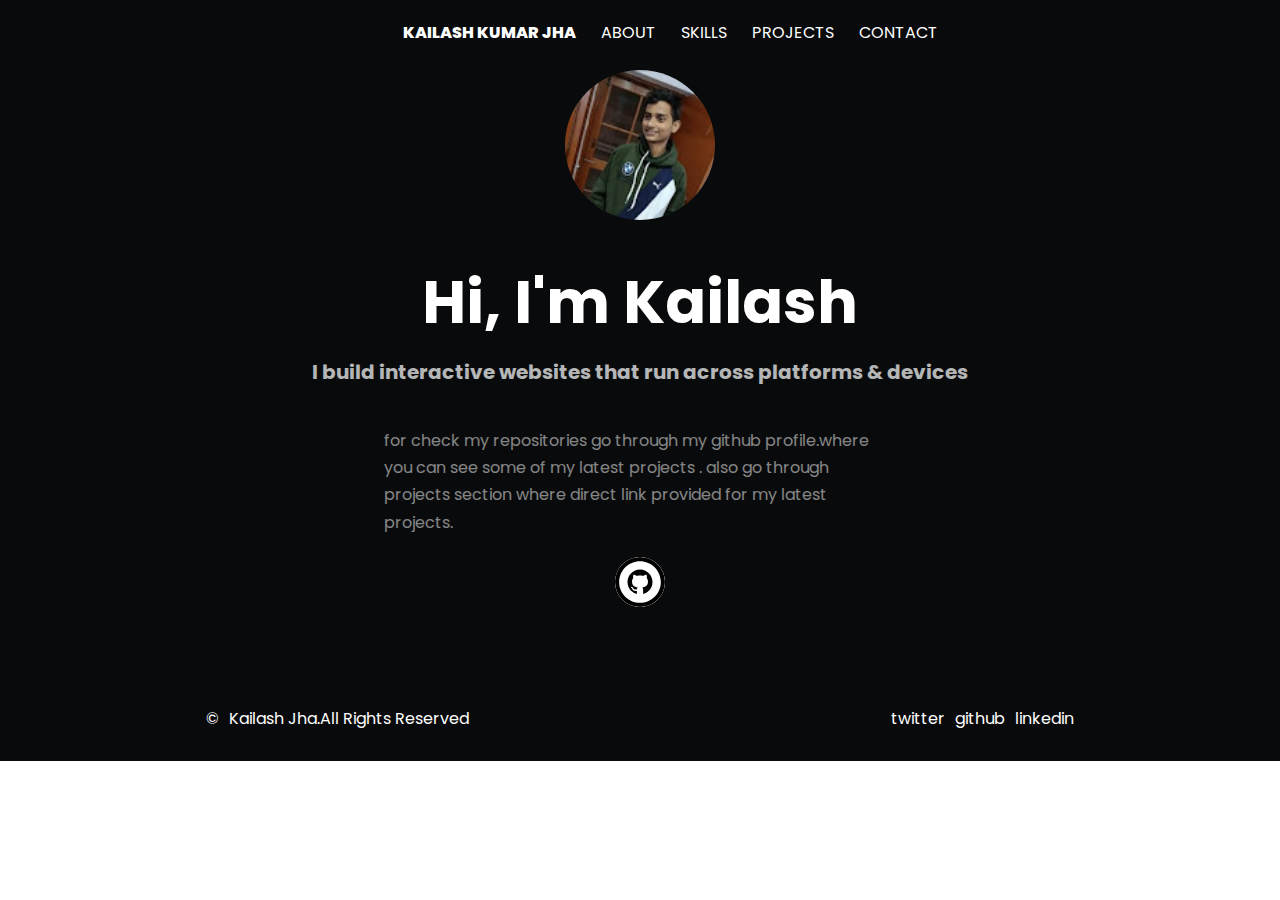
<file: index.html>
<!DOCTYPE html>
<html lang="en">

<head>
    <meta charset="UTF-8">
    <meta http-equiv="X-UA-Compatible" content="IE=edge">
    <meta name="viewport" content="width=device-width, initial-scale=1.0">
    <title>HOME</title>
    <link rel="stylesheet" href="style/common.css">
    <link rel="preconnect" href="https://fonts.googleapis.com">
    <link rel="preconnect" href="https://fonts.gstatic.com" crossorigin>
    <link href="https://fonts.googleapis.com/css2?family=Poppins:ital,wght@0,100;0,200;0,300;1,400&display=swap"
        rel="stylesheet">
    <link rel="stylesheet" href="/style/style.css">
</head>

<body>
    <div class="container__1">
        <div class="container__1_left">
            <a href="/"> KAILASH KUMAR JHA</a>
        </div>
        <div class="container__1_right">
            <ul>
                <li><a href="/about.html">ABOUT</a></li>
                <li><a href="/skill.html">SKILLS</a></li>
                <li><a href="/project.html">PROJECTS</a></li>
                <li><a href="/contact.html">CONTACT</a></li>
            </ul>
        </div>
    </div>
    <div class="container__2">
        <div class="container__2__1">
            <img src="./image/kailash.jpg" alt="loading">
        </div>
        <div class="container__2__2">
            <h1>Hi, I'm Kailash</h1>
        </div>
        <div class="container__2__3">
            <h4> I build interactive websites that run across platforms & devices</h4>
        </div>
        <div class="container__2__4">
            <p>for check my repositories go through my github profile.where you can see some of my latest projects .
                also go through projects section where direct link provided for my latest projects.
            </p>
        </div>
        <div class="container__2__5">
            <a href="https://github.com/kailash2002"><img src="./image/github_logo.svg" alt="github loading"></a>
        </div>
    </div>
    <div class="footer">
        <div class="footer__left">
            <p>&#169;</p>
            <a href="/">Kailash Jha.All Rights Reserved</a>
        </div>
        <div class="footer__right">
            <ul>
                <li><a href="https://twitter.com/U_N_b_reakable?t=1L-o2wAADX4NZEIi2B-B5Q&s=08">twitter</a></li>
                <li><a href="https://github.com/kailash2002">github</a></li>
                <li><a href="https://www.linkedin.com/in/kailash-kumar-jha-653947216">linkedin</a></li>
            </ul>
        </div>
    </div>
</body>

</html>
</file>
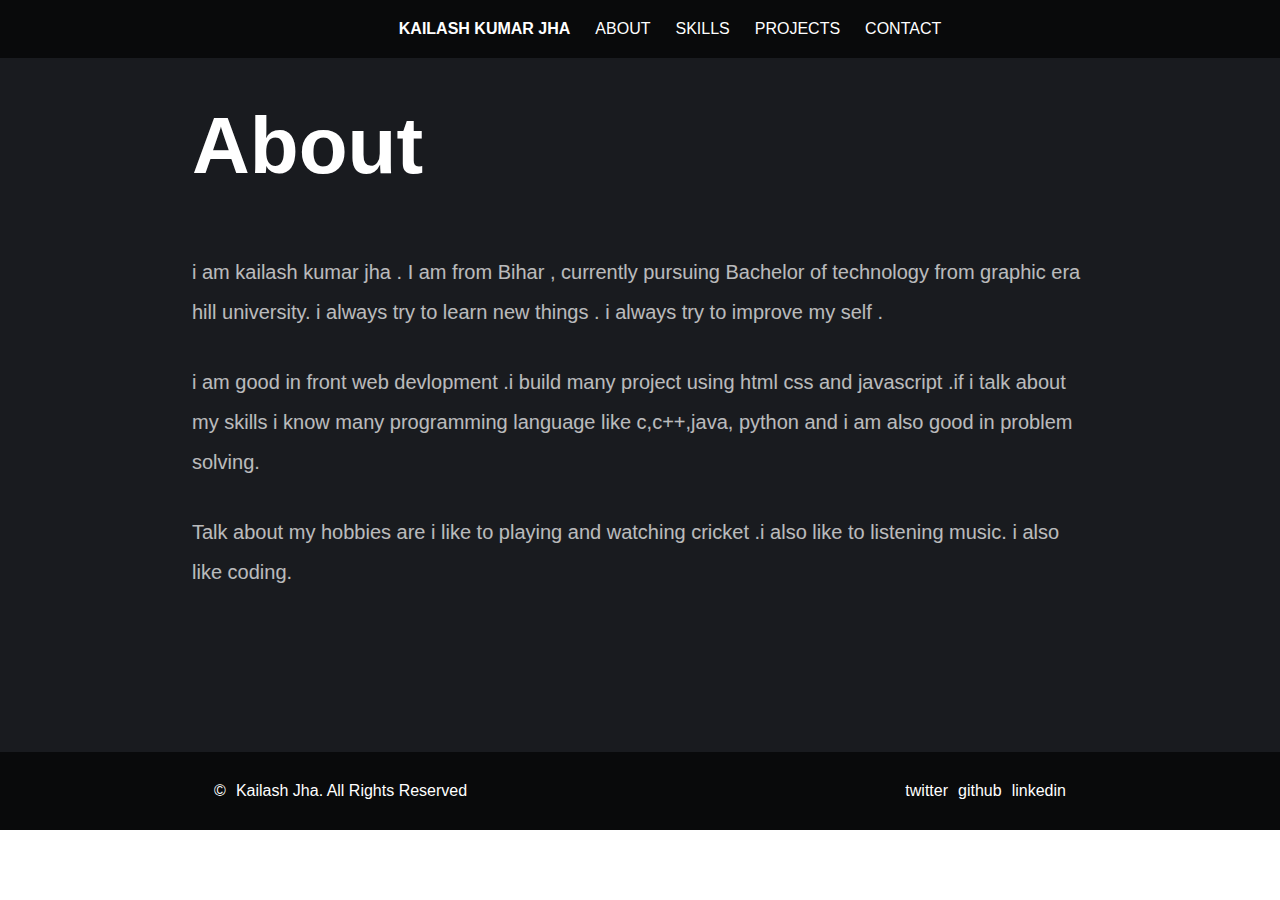
<file: about.html>
<!DOCTYPE html>
<html lang="en">

<head>
    <meta charset="UTF-8">
    <meta http-equiv="X-UA-Compatible" content="IE=edge">
    <meta name="viewport" content="width=device-width, initial-scale=1.0">
    <title>ABOUT</title>
    <link rel="stylesheet" href="style/common.css">
    <link rel="stylesheet" href="style/about.css">
</head>

<body>

    <div class="container__1">
        <div class="container__1_left">
            <a href="/"> KAILASH KUMAR JHA</a>
        </div>
        <div class="container__1_right">
            <ul>
                <li><a href="/about.html">ABOUT</a></li>
                <li><a href="/skill.html">SKILLS</a></li>
                <li><a href="/project.html">PROJECTS</a></li>
                <li><a href="/contact.html">CONTACT</a></li>
            </ul>
        </div>
    </div>
    <div class="outer__body">
        <div class="container">
            <h1>About</h1>
        </div>
        <div class="container2">
            <div class="container2__para">
                <p>i am kailash kumar jha . I am from Bihar ,
                    currently pursuing Bachelor of technology from graphic era hill university.
                    i always try to learn new things . i always try to improve my self .
                </p>
            </div>
            <div class="container2__para">
                <p>i am good in front web devlopment .i build many project using html
                    css and javascript .if i talk about my skills i know many programming
                    language like c,c++,java, python and i am also good in problem
                    solving.

                </p>
            </div>
            <div class="container2__para">
                <p>Talk about my hobbies are i like to playing and watching cricket .i also like to listening music.
                    i also like coding.

                </p>
            </div>
        </div>
    </div>
    <div class="footer">
        <div class="footer__left">
            <p>&#169;</p>
            <a href="/">Kailash Jha. All Rights Reserved</a>
        </div>
        <div class="footer__right">
            <ul>
                <li><a href="https://twitter.com/U_N_b_reakable?t=1L-o2wAADX4NZEIi2B-B5Q&s=08">twitter</a></li>
                <li><a href="https://github.com/kailash2002">github</a></li>
                <li><a href="https://www.linkedin.com/in/kailash-kumar-jha-653947216">linkedin</a></li>
            </ul>
        </div>
    </div>
</body>

</html>
</file>
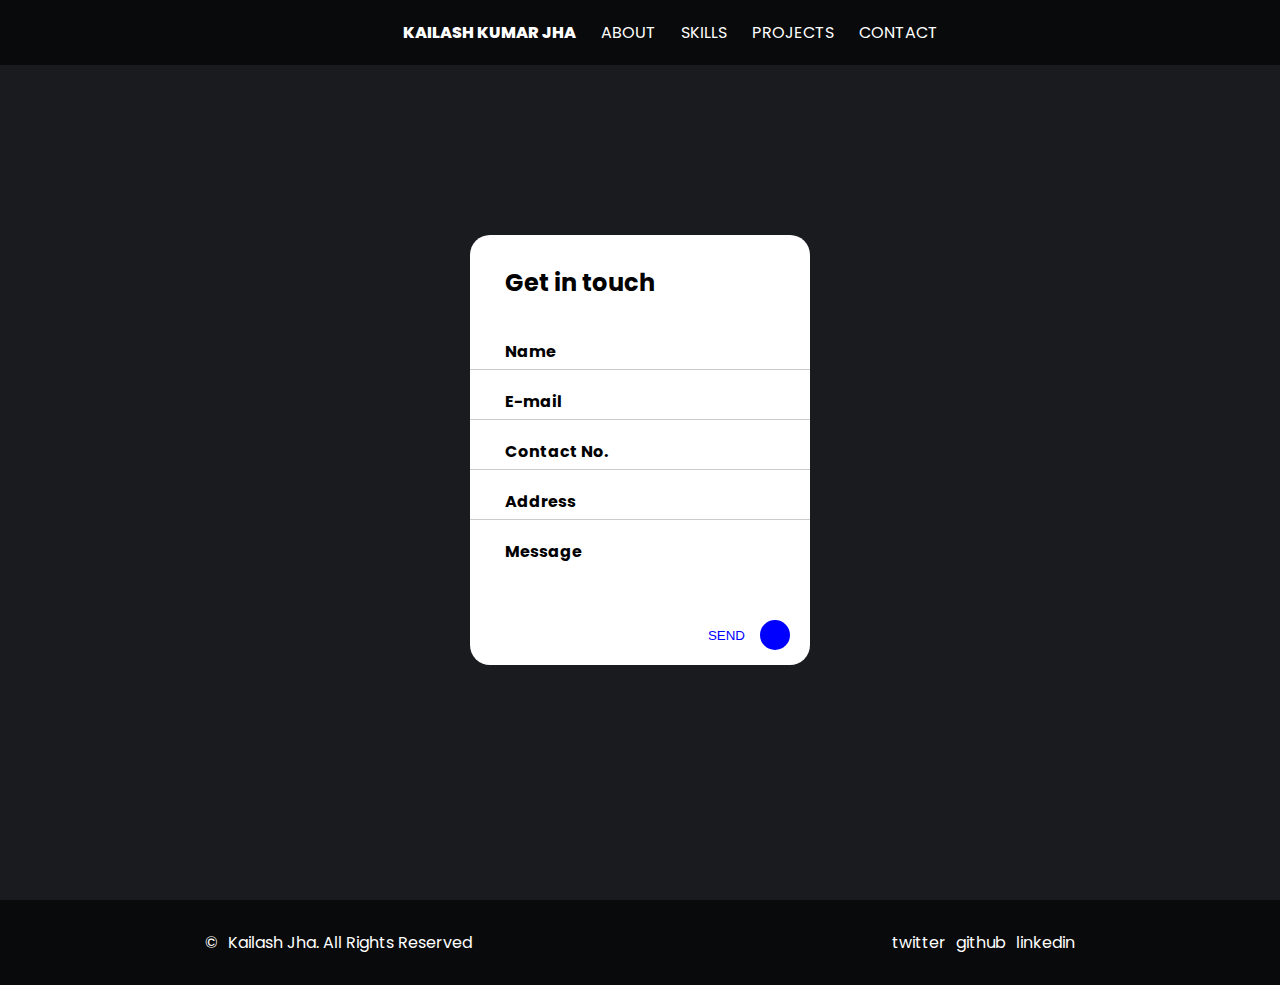
<file: contact.html>
<!DOCTYPE html>
<html lang="en">
<head>
    <meta charset="UTF-8">
    <meta http-equiv="X-UA-Compatible" content="IE=edge">
    <meta name="viewport" content="width=device-width, initial-scale=1.0">
    <title>CONTACT</title>
    <link rel="stylesheet" href="style/common.css">
    <link rel="stylesheet" href="style/contact.css">
</head>
<body>
    <div class="container__1">
        <div class="container__1_left">
            <a href="/"> KAILASH KUMAR JHA</a>
        </div>
        <div class="container__1_right">
            <ul>
                <li><a href="/about.html">ABOUT</a></li>
                <li><a href="/skill.html">SKILLS</a></li>
                <li><a href="/project.html">PROJECTS</a></li>
                <li><a href="/contact.html">CONTACT</a></li>
            </ul>
        </div>
    </div>
    <!-- Contact form start -->
    <div class="container">
        <div class="card">
            <div class="top-div">
                <h2>Get in touch</h2>
                <i class="fa fa-close"></i>
            </div>
            <div class="details">
                <div class="input-text">
                    <input type="text" required="required">
                    <span>Name</span>
                </div>
                 <div class="input-text">
                    <input type="text" required="required">
                    <span>E-mail</span>
                </div>
                 <div class="input-text">
                    <input type="text" required="required">
                    <span>Contact No.</span>
                </div>
                 <div class="input-text">
                    <input type="text" required="required">
                    <span>Address</span>
                </div>
                 <div class="input-text">
                    <input type="text" required="required">
                    <span>Message</span>
                </div>
            </div>
            <div class="last">
                <button>SEND</button>
                <span><i class="fa fa-envelope-o"></i></span>
            </div>
        </div>
    </div>
    <!-- Contact form end -->
    <div class="footer">
        <div class="footer__left">
            <p>&#169;</p>
            <a href="/">Kailash Jha. All Rights Reserved</a>
        </div>
        <div class="footer__right">
            <ul>
                <li><a href="https://twitter.com/U_N_b_reakable?t=1L-o2wAADX4NZEIi2B-B5Q&s=08">twitter</a></li>
                <li><a href="https://github.com/kailash2002">github</a></li>
                <li><a href="https://www.linkedin.com/in/kailash-kumar-jha-653947216">linkedin</a></li>
            </ul>
        </div>
    </div>   
    <script src="https://cdnjs.cloudflare.com/ajax/libs/jquery/3.2.1/jquery.min.js" ></script>
    <script src="https://cdnjs.cloudflare.com/ajax/libs/font-awesome/4.7.0/css/font-awesome.min.css"></script>
</body>
</html>
</file>
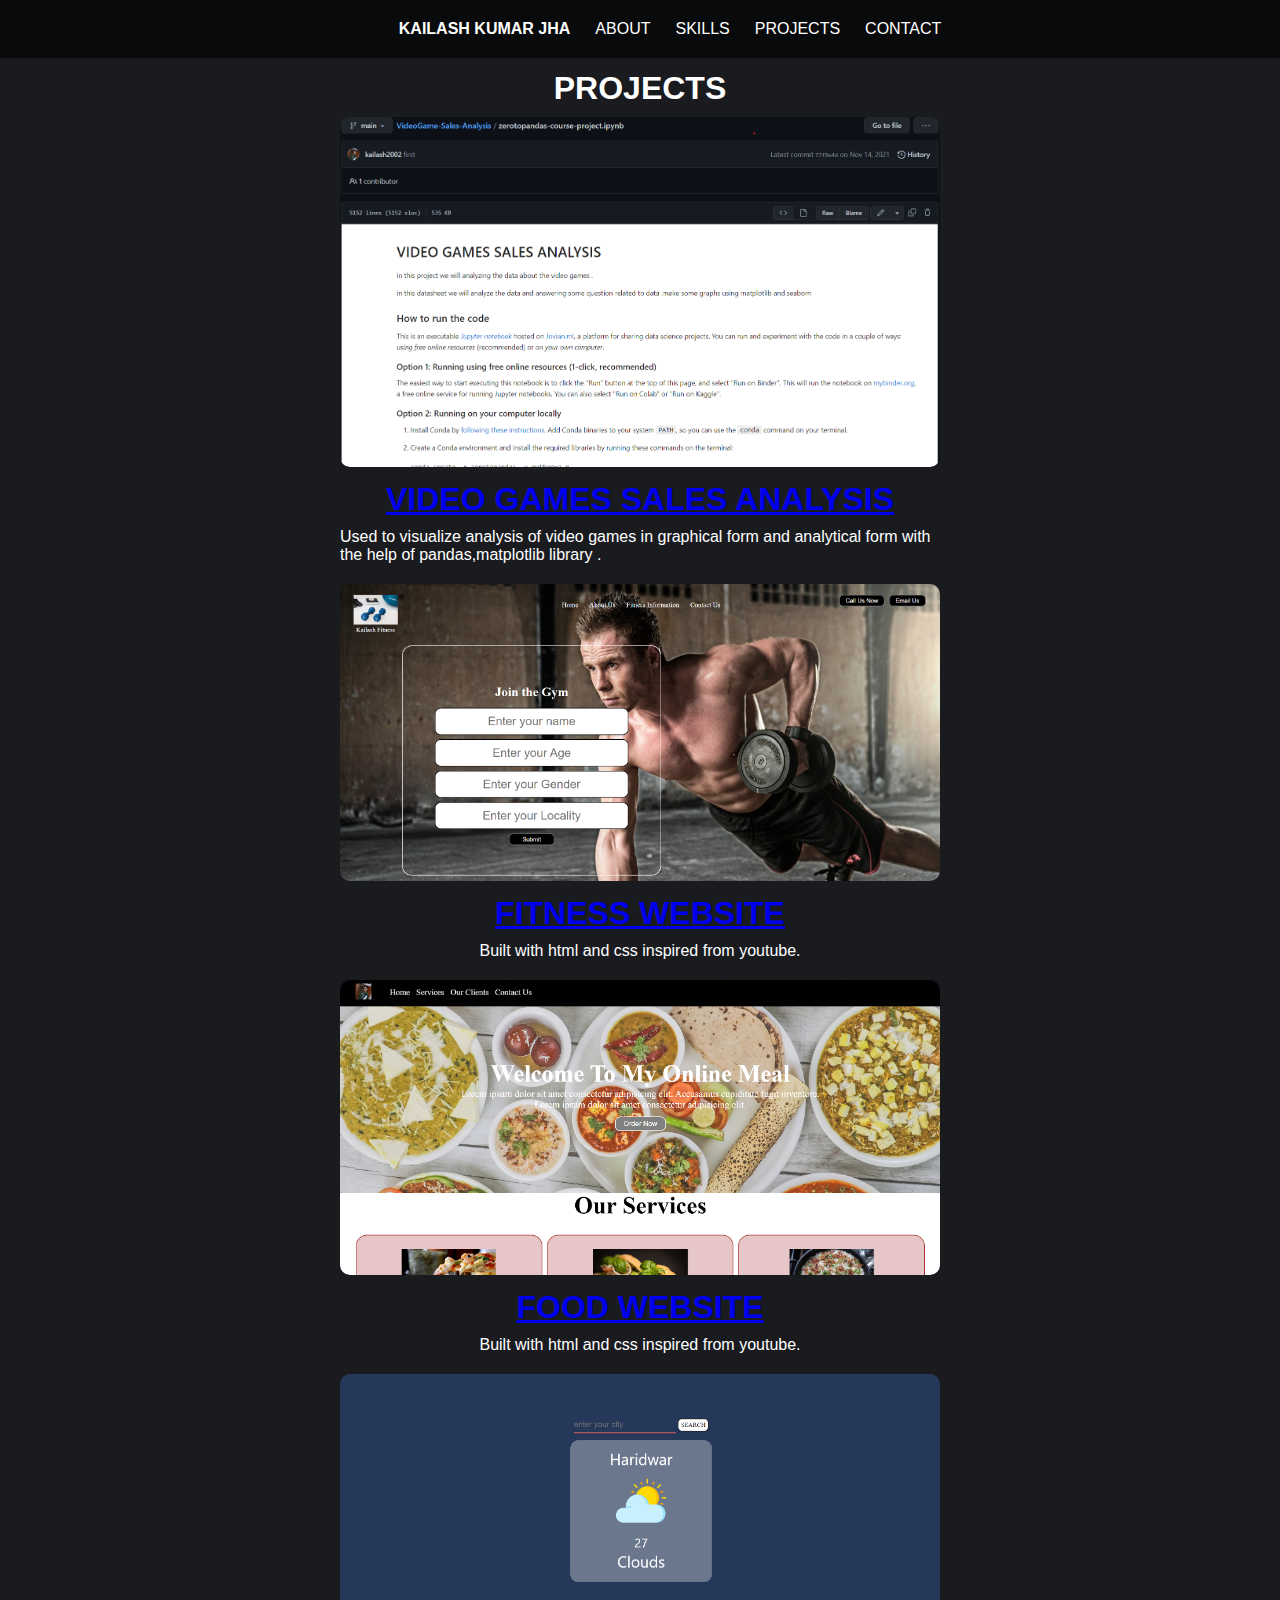
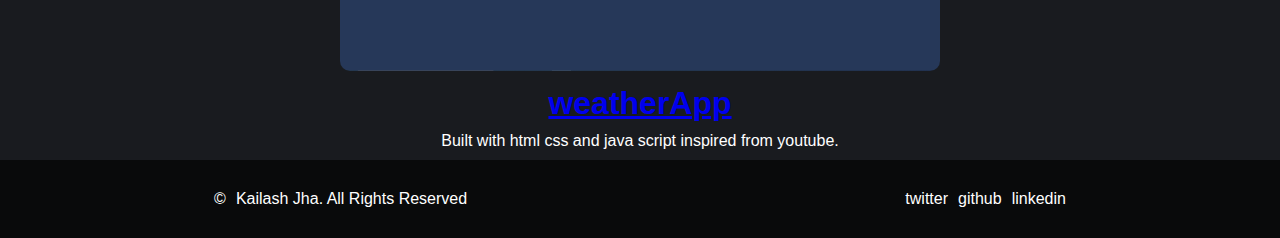
<file: project.html>
<!DOCTYPE html>
<html lang="en">

<head>
    <meta charset="UTF-8">
    <meta http-equiv="X-UA-Compatible" content="IE=edge">
    <meta name="viewport" content="width=device-width, initial-scale=1.0">
    <title>PROJECTS</title>
    <link rel="stylesheet" href="/style/common.css">
    <link rel="stylesheet" href="/style/project.css">
</head>

<body>
    <div class="container__1">
        <div class="container__1_left">
            <a href="/"> KAILASH KUMAR JHA</a>
        </div>
        <div class="container__1_right">
            <ul>
                <li><a href="/about.html">ABOUT</a></li>
                <li><a href="/skill.html">SKILLS</a></li>
                <li><a href="/project.html">PROJECTS</a></li>
                <li><a href="/contact.html">CONTACT</a></li>
            </ul>
        </div>
    </div>
    <div class="outer_body">
        <div class="project">
            <h1>PROJECTS</h1>
        </div>
        <div class="outerbox">
            <div class="image">
                <img src="/image/vgsa.png" alt="network error">
            </div>
            <div class="title">
                <h1><a
                        href="https://github.com/kailash2002/VideoGame-Sales-Analysis/blob/main/zerotopandas-course-project.ipynb">VIDEO
                        GAMES SALES ANALYSIS</a></h1>
            </div>
            <div class="description">Used to visualize analysis of video games in graphical form and analytical form
                with the help of pandas,matplotlib library .
            </div>


        </div>
        <div class="outerbox">
            <div class="image">
                <img src="/image/fitw.png" alt="network error">
            </div>
            <div class="title">
                <h1><a href="https://kailash2002.github.io/Fitness-Website/">FITNESS WEBSITE</a></h1>
            </div>
            <div class="description">Built with html and css inspired from youtube.
            </div>
        </div>
        <div class="outerbox">
            <div class="image">
                <img src="/image/fw.png" alt="network error">
            </div>
            <div class="title">
                <h1><a href="https://kailash2002.github.io/Food-delivery-website/">FOOD WEBSITE</a></h1>
            </div>
            <div class="description">Built with html and css inspired from youtube.
            </div>
        </div>
        <div class="outerbox">
            <div class="image">
                <img src="/image/ww.png" alt="network error">
            </div>
            <div class="title">
                <h1><a href="https://kailash2002.github.io/weatherApp/">weatherApp</a></h1>
            </div>
            <div class="description">Built with html  css and java script  inspired from youtube.
            </div>
        </div>
    </div>
    <div class="footer">
        <div class="footer__left">
            <p>&#169;</p>
            <a href="/">Kailash Jha. All Rights Reserved</a>
        </div>
        <div class="footer__right">
            <ul>
                <li><a href="https://twitter.com/U_N_b_reakable?t=1L-o2wAADX4NZEIi2B-B5Q&s=08">twitter</a></li>
                <li><a href="https://github.com/kailash2002">github</a></li>
                <li><a href="https://www.linkedin.com/in/kailash-kumar-jha-653947216">linkedin</a></li>
            </ul>
        </div>
    </div>
</body>

</html>
</file>
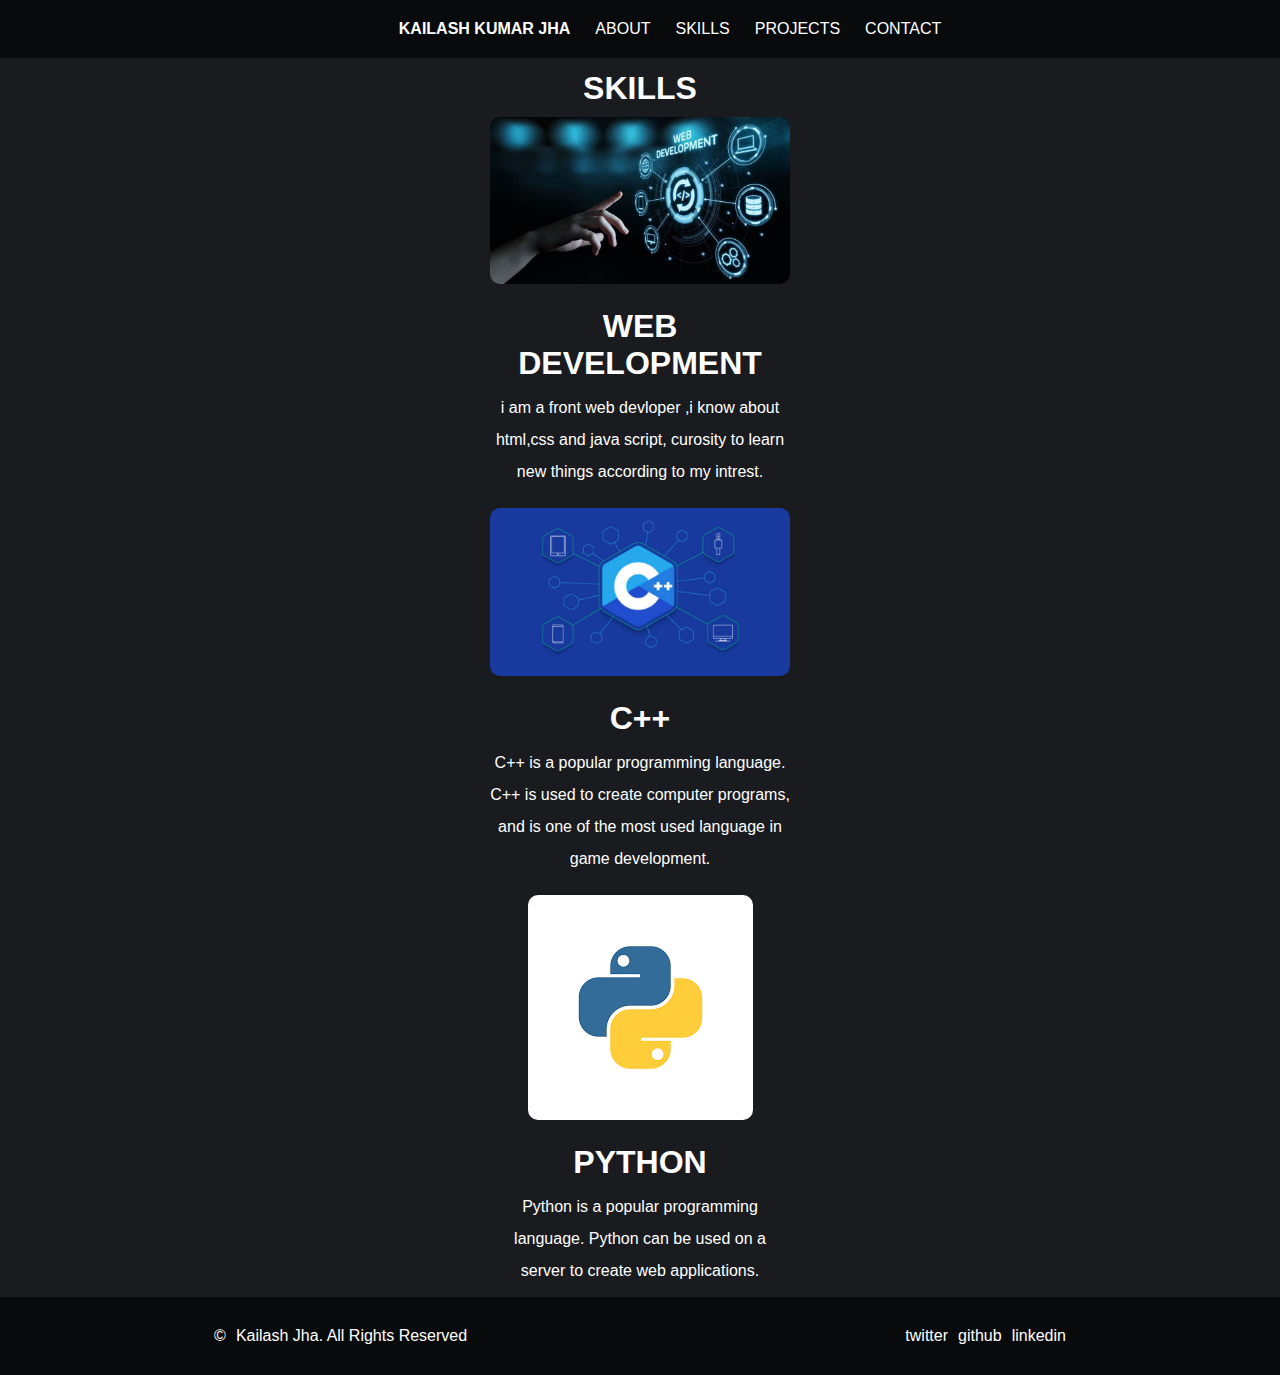
<file: skill.html>
<!DOCTYPE html>
<html lang="en">

<head>
    <meta charset="UTF-8">
    <meta http-equiv="X-UA-Compatible" content="IE=edge">
    <meta name="viewport" content="width=device-width, initial-scale=1.0">
    <title>SKILL</title>
    <link rel="stylesheet" href="style/common.css">
    <link rel="stylesheet" href="style/skill.css">

</head>

<body>
    <div class="container__1">
        <div class="container__1_left">
            <a href="/"> KAILASH KUMAR JHA</a>
        </div>
        <div class="container__1_right">
            <ul>
                <li><a href="/about.html">ABOUT</a></li>
                <li><a href="/skill.html">SKILLS</a></li>
                <li><a href="/project.html">PROJECTS</a></li>
                <li><a href="/contact.html">CONTACT</a></li>
            </ul>
        </div>
    </div>
    <div class="outer__body">

        <div class="skill">
            <h1>SKILLS</h1>
        </div>
        <div class="card">
            <div class="outerbox">
                <div class="image">
                    <img src="./image/web-d.jpg" alt="image loading">
                </div>
                <div class="title">
                    <h1>WEB DEVELOPMENT</h1>
                </div>
                <div class="descr">
                    i am a front web devloper ,i know about html,css and java script,
                    curosity to learn new things according to my intrest.
                </div>

            </div>
        </div>

        <div class="card">
            <div class="outerbox">
                <div class="image">
                    <img src="./image/c++.webp" alt="image loading">
                </div>
                <div class="title">
                    <h1>C++</h1>
                </div>
                <div class="descr">
                    C++ is a popular programming language. C++ is used to create computer programs, and is one of the
                    most used language in game development.
                </div>
            </div>
        </div>
        <div class="card">
            <div class="outerbox">
                <div class="image">
                    <img src="./image/python.png" alt="image loading">
                </div>
                <div class="title">
                    <h1>PYTHON</h1>
                </div>
                <div class="descr">
                    Python is a popular programming language. Python can be used on a server to create web
                    applications.
                </div>

            </div>
        </div>
    </div>


    <div class="footer">
        <div class="footer__left">
            <p>&#169;</p>
            <a href="/">Kailash Jha. All Rights Reserved</a>
        </div>
        <div class="footer__right">
            <ul>
                <li><a href="https://twitter.com/U_N_b_reakable?t=1L-o2wAADX4NZEIi2B-B5Q&s=08">twitter</a></li>
                <li><a href="https://github.com/kailash2002">github</a></li>
                <li><a href="https://www.linkedin.com/in/kailash-kumar-jha-653947216">linkedin</a></li>
            </ul>
        </div>
    </div>


</body>

</html>
</file>
<file: style/common.css>
* {
    margin: 0px;
    padding: 0px;
    --background-color: #090A0B;
}


body {
    font-family: 'Poppins', sans-serif;
    display: block;
    
    overflow-x: hidden;
    color: white;

}

.container__1 {
    position: fixed;
    /* z-index: 10000; */
    display: flex;
    justify-content: center;
    align-items: center;
    /* border: 1px solid white; */
    padding: 20px 30px;
    /* margin: 20   px 0px; */
    width: 100%;
    background-color: var(--background-color);

}

.container__1_left {}

.container__1_left a {
    text-decoration: none;
    color: inherit;
    font-weight: 800;
}

.container__1_right {}

.container__1_right ul {
    display: flex;
    list-style: none;

}

.container__1_right ul li {
    margin-left: 25px;
    border-bottom: 1px white;


}

.container__1_right ul li a {
    text-decoration: none;
    color: inherit;
}

.container__1_right ul li:hover {
    border-bottom: 1px solid white;



}

.footer{
    display: flex;
    justify-content: space-around;
    color: white;
    background-color: #090A0B;
    padding: 30px 0px;
    /* width: 100%; */
    /* position: fixed; */
}
.footer__left{
    display: flex;
}
.footer__left p{
    margin-right: 10px;
}
.footer__left a{
    color: inherit;
    text-decoration: none;
}

.footer__right{

}
.footer__right ul{
    display: flex;
    justify-content: space-around;
    align-items: center;
    list-style: none;

}
.footer__right ul li{
    margin-left: 10px;
    cursor: pointer;
}
.footer__right ul li a{
    color: inherit;
    text-decoration: none;
}
</file>
<file: style/style.css>
.container__2 {
    display: flex;
    justify-content: center;
    align-items: center;
    flex-direction: column;
    margin: 0px auto;
    background-color: #090A0B;
    padding: 40px 0px;
}

.container__2__1 {
    margin: 30px;
}
.container__2__1 img{
    border-radius: 50%;
    width: 150px;
    height: 150px;
}




.container__2__2 {
font-size: 30px;
}

.container__2__3 {
    font-size: 20px;
    opacity: 0.7;
    margin: 10px 0px;
}

.container__2__4 {
    width: 40%;
    line-height: 170%;
    opacity: 0.5;
    margin: 30px 0px 0px 0px;

}

.container__2__5 {
    width: 100px;
    height: 100px;
    /* border: 1px solid #fff ; */
    display: flex;
    justify-content: center;
    align-items: center;
}

.container__2__5 a img {
    background: white;
    border-radius: 50%;

}
</file>
<file: style/about.css>
.outer__body{
    background: #191b1f; 
    display: flex;
    flex-direction: column;
    justify-content: center;
    align-items: center;
    padding: 100px 0px  ;
}
.container{
       
       width: 70%;
}
.container h1{
       font-size: 5em;
}


.container2{
    width: 70%;
    /* background-color: red; */
    margin: 30px 0px;
}
.container2__para{
    margin: 30px 0px;
}
.container2__para p{
    font-size: 20px;
    line-height: 200%;
    opacity: 0.7;
}
</file>
<file: style/contact.css>
/*  */

/*  */
@import url('https://fonts.googleapis.com/css2?family=Poppins:wght@200&display=swap');
*{
    margin:0;
    padding:0;
}
.container{
    min-height:100vh;
    background-color:#191B1F;
    display:flex;
    justify-content:center;
    align-items:center;
    font-family: 'Poppins', sans-serif;
}
.card{
    height:430px;
    width:340px;
    background-color:white;
    border-radius:20px;
}
.top-div{
    display:flex;
    justify-content:space-between;
    padding:20px;
}
.top-div h2{
    margin-top:10px;
    margin-left:15px;
    color: #000;
    font-weight: bold;
   
}
.top-div i{
    font-size:20px;
    color:#ccc;
}
input[type='text']{
    width:100%;
    box-sizing:border-box;
    height:40px;
    border:none;
    outline:0;
    border-bottom:1px solid #ccc;
    padding:0px 35px;
    font-size:15px;
}
.input-text{
    position:relative;
    margin-top:10px;
}
.input-text span{
    position:absolute;
    top:9px;
    left:35px;
    transition:all 0.5s;
    color: #000;
    font-weight: bold;
}
.input-text input:focus~span,.input-text input:valid~span{
    font-size:12px;
    top:-5px;
    position:absolute;
    color:purple !important;
    font-weight:900;
}
.details :nth-child(5) input[type='text']{
    border:none;
}
.last{
    display:flex;
    justify-content:right;
    align-items:center;
    padding-right:20px;
    margin-top:50px;
}
.last button{
    margin-right:15px;
    color:blue;
    background-color:white;
    border:none;
}
.last span{
    height:30px;
    width:30px;
    background-color:blue;
    border-radius:50%;
    display:flex;
    justify-content:center;
    align-items:center;
}
.last .fa-envelope-o{
    color:#fff;
    font-size:14px;
}
</file>
<file: style/project.css>
.outer_body{
    flex-direction: column;
    display: flex;
    justify-content: center;
    align-items: center;
    color:white;
    background : #191b1f; 
    width: 100%;
    padding-top:70px;
}
.outerbox{
    background: #191b1f; 
    width:600px;
    padding:10px;
    flex-direction: column;
    display: flex;
    justify-content: center;
    align-items: center; 
}
.project{
    /* color: red; */
    text-align: center;
}
.image img{
    width: 100%;
border-radius: 10px;
}
.title{
    margin-top: 10px;
    align-items: center;
}
.description{
    font-weight: 200;
    margin-top: 10px;
}
</file>
<file: style/skill.css>
.outer__body{
    flex-direction: column;
    display: flex;
    justify-content: center;
    align-items: center;
    color:white;
    background : #191b1f; 
    width: 100%;
    padding-top: 50px;
}
.card{
    text-align: center;
}
.outerbox{
    background: #191b1f; 
    width:300px;
    padding:10px;
    flex-direction: column;
    display: flex;
    justify-content: center;
    align-items: center; 
}

.skill{
    color: white;
    padding: 20px 0px 0px 0px;
   
}
.image img{
width: 100%;
border-radius: 10px;

}
.title{
margin-top: 20px;

}
.descr{
margin-top: 10px;
line-height: 200%;
}
</file>
